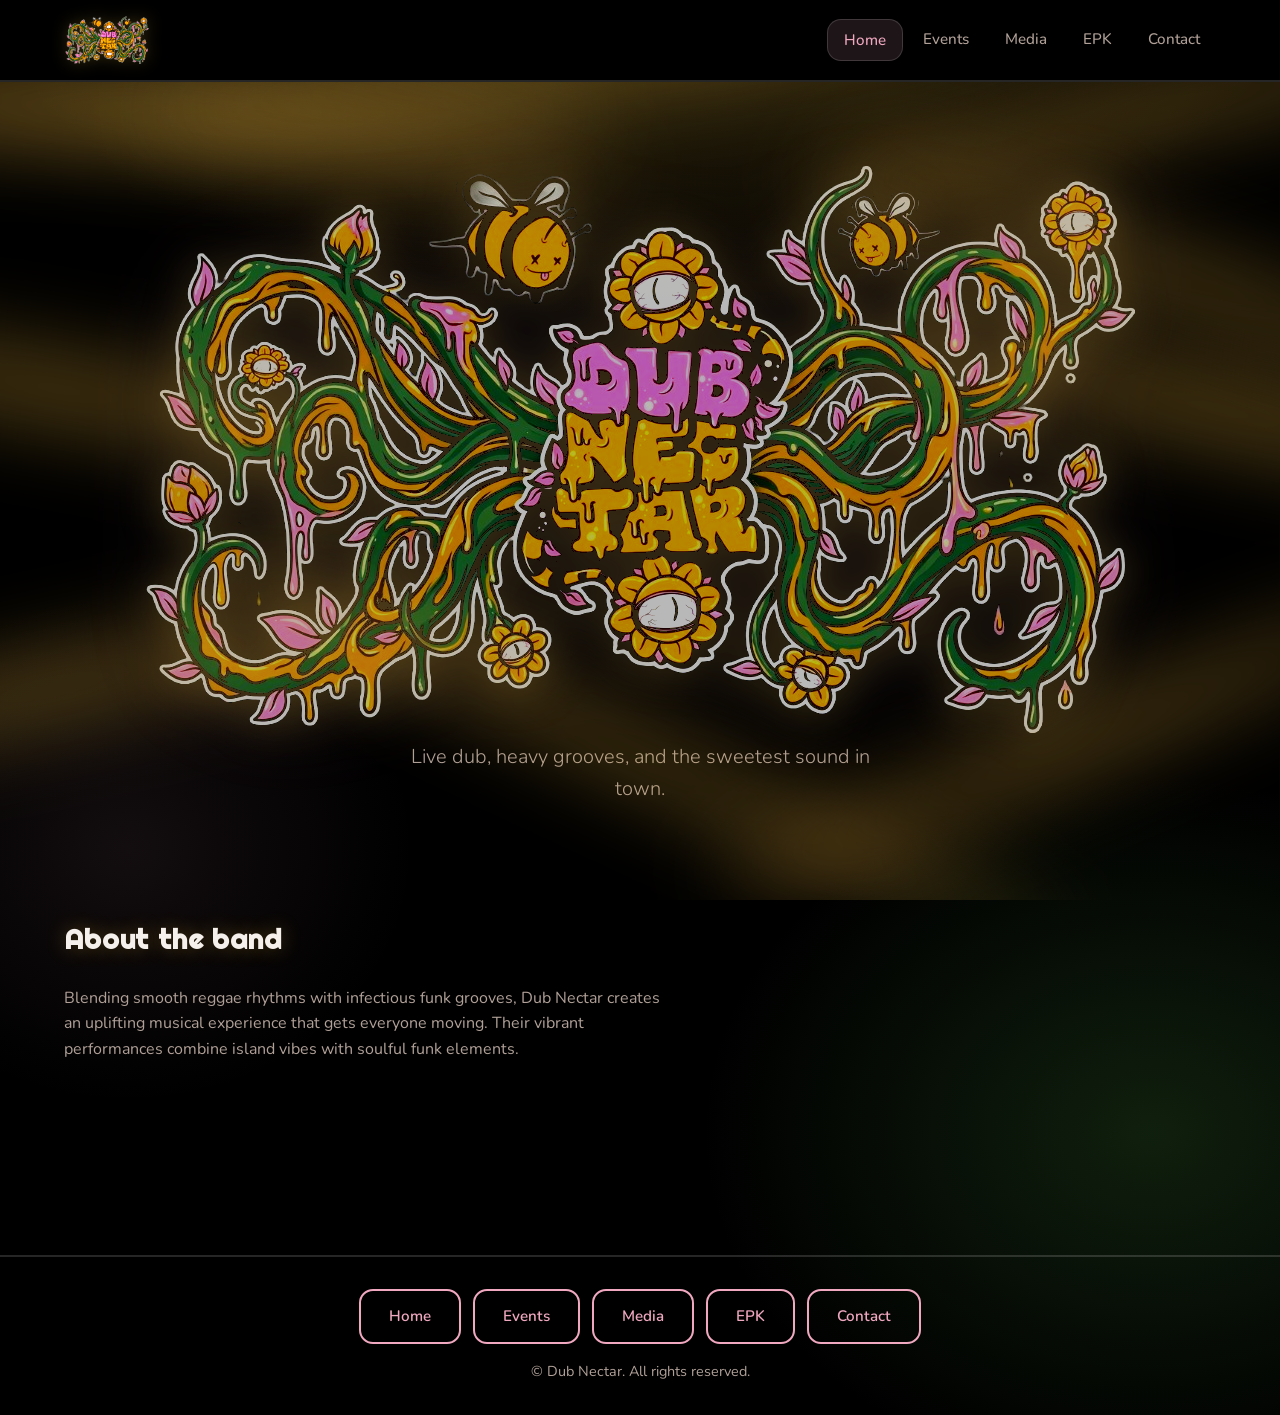
<file: index.html>
<!DOCTYPE html>
<html lang="en">
<head>
  <meta charset="UTF-8">
  <meta name="viewport" content="width=device-width, initial-scale=1.0">
  <title>Dub Nectar — Home</title>
  <link rel="stylesheet" href="css/styles.css?v=13">
</head>
<body>
  <div class="smoke-layer" id="smoke-layer" aria-hidden="true">
    <div class="smoke-blob" data-blob="0" data-rotation="0"></div>
    <div class="smoke-blob" data-blob="1" data-rotation="-18"></div>
    <div class="smoke-blob" data-blob="2" data-rotation="8"></div>
    <div class="smoke-blob" data-blob="3" data-rotation="25"></div>
    <div class="smoke-blob" data-blob="4" data-rotation="-8"></div>
    <div class="smoke-blob" data-blob="5" data-rotation="12"></div>
    <div class="smoke-blob" data-blob="6" data-rotation="-22"></div>
    <div class="smoke-blob" data-blob="7" data-rotation="6"></div>
    <div class="smoke-blob" data-blob="8" data-rotation="-12"></div>
    <div class="smoke-blob" data-blob="9" data-rotation="18"></div>
  </div>
  <header class="site-header">
    <div class="inner">
      <a href="index.html" class="logo">
        <span class="logo-blend"><img src="images/dubnectar-logo.png?v=4" alt="Dub Nectar" width="160" height="60"></span>
      </a>
      <nav aria-label="Main">
        <ul class="nav-list">
          <li><a href="index.html" aria-current="page">Home</a></li>
          <li><a href="events.html">Events</a></li>
          <li><a href="media.html">Media</a></li>
          <li><a href="epk.html">EPK</a></li>
          <li><a href="contact.html">Contact</a></li>
        </ul>
      </nav>
    </div>
  </header>

  <main>
    <section class="hero">
      <h1 class="hero-logo">
        <span class="hero-logo-blend"><img src="images/dubnectar-logo.png?v=4" alt="Dub Nectar"></span>
      </h1>
      <p class="tagline">Live dub, heavy grooves, and the sweetest sound in town.</p>
    </section>

    <section class="section">
      <h2 class="section-title">About the band</h2>
      <p style="max-width: 60ch; color: var(--text-muted); margin: 0;">
        Blending smooth reggae rhythms with infectious funk grooves, Dub Nectar creates an uplifting musical experience that gets everyone moving. Their vibrant performances combine island vibes with soulful funk elements.
      </p>
    </section>
  </main>

  <footer class="site-footer">
    <ul class="nav-list">
      <li><a href="index.html">Home</a></li>
      <li><a href="events.html">Events</a></li>
      <li><a href="media.html">Media</a></li>
      <li><a href="epk.html">EPK</a></li>
      <li><a href="contact.html">Contact</a></li>
    </ul>
    <p>© Dub Nectar. All rights reserved.</p>
  </footer>
  <script src="js/smoke.js"></script>
</body>
</html>
</file>
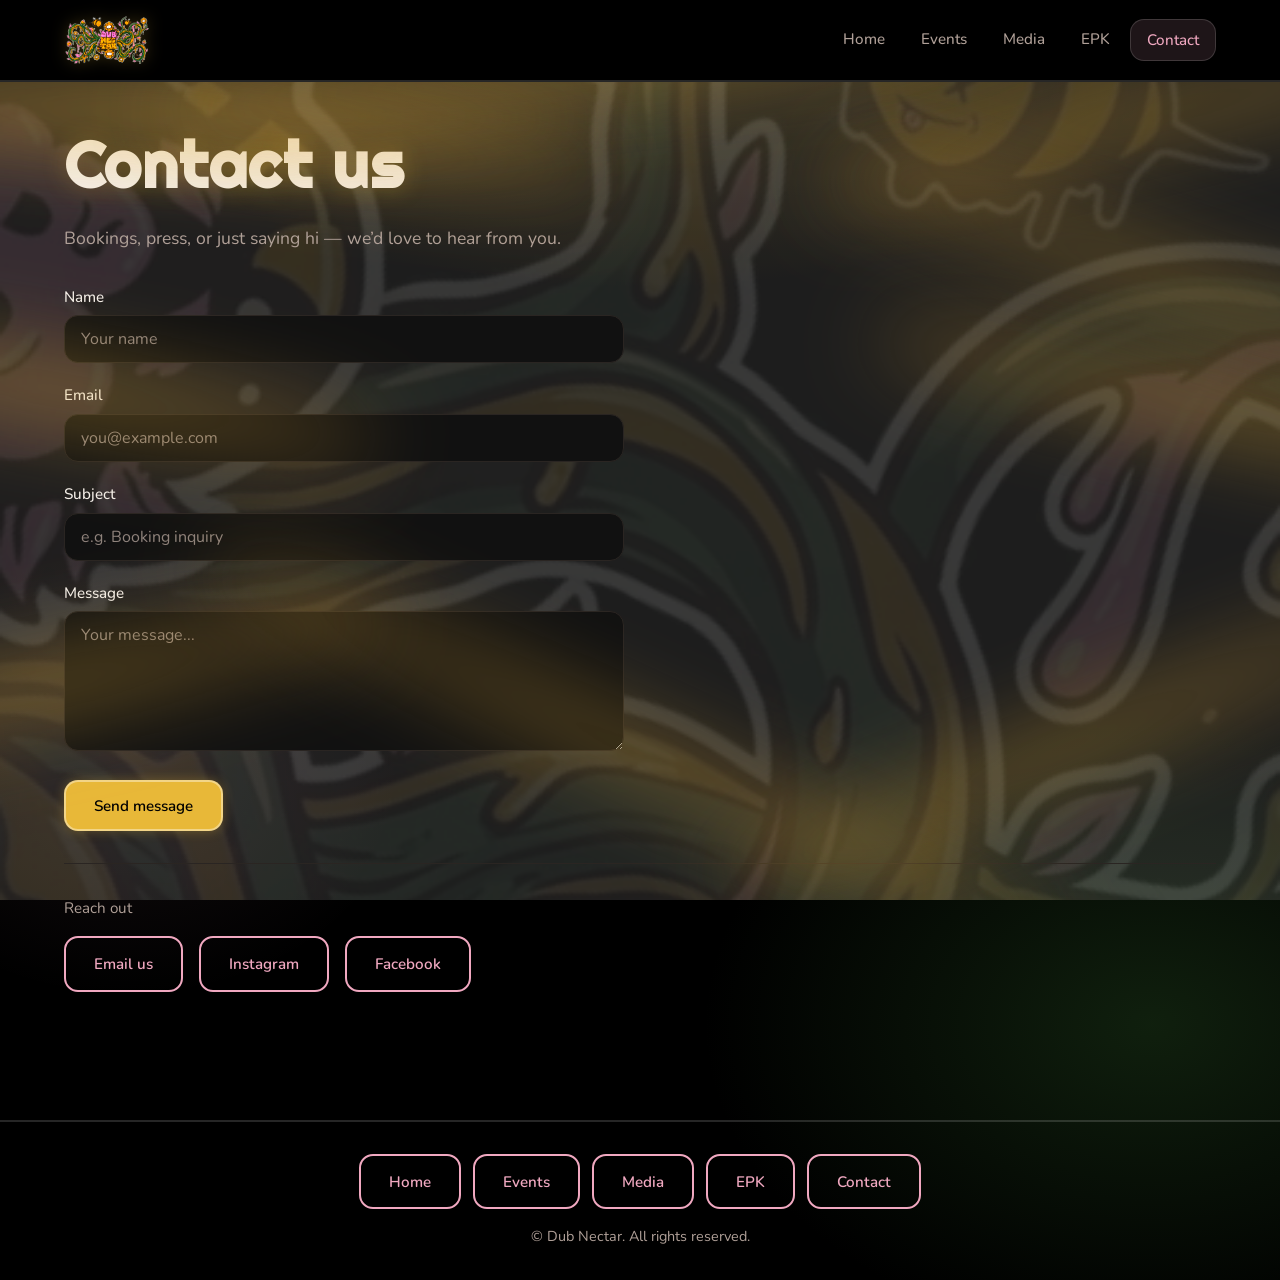
<file: contact.html>
<!DOCTYPE html>
<html lang="en">
<head>
  <meta charset="UTF-8">
  <meta name="viewport" content="width=device-width, initial-scale=1.0">
  <title>Contact — Dub Nectar</title>
  <link rel="stylesheet" href="css/styles.css?v=13">
</head>
<body>
  <div class="contact-bg-overlay" aria-hidden="true"></div>
  <div class="smoke-layer" id="smoke-layer" aria-hidden="true">
    <div class="smoke-blob" data-blob="0" data-rotation="0"></div>
    <div class="smoke-blob" data-blob="1" data-rotation="-18"></div>
    <div class="smoke-blob" data-blob="2" data-rotation="8"></div>
    <div class="smoke-blob" data-blob="3" data-rotation="25"></div>
    <div class="smoke-blob" data-blob="4" data-rotation="-8"></div>
    <div class="smoke-blob" data-blob="5" data-rotation="12"></div>
    <div class="smoke-blob" data-blob="6" data-rotation="-22"></div>
    <div class="smoke-blob" data-blob="7" data-rotation="6"></div>
    <div class="smoke-blob" data-blob="8" data-rotation="-12"></div>
    <div class="smoke-blob" data-blob="9" data-rotation="18"></div>
  </div>
  <header class="site-header">
    <div class="inner">
      <a href="index.html" class="logo">
        <span class="logo-blend"><img src="images/dubnectar-logo.png?v=4" alt="Dub Nectar" width="160" height="60"></span>
      </a>
      <nav aria-label="Main">
        <ul class="nav-list">
          <li><a href="index.html">Home</a></li>
          <li><a href="events.html">Events</a></li>
          <li><a href="media.html">Media</a></li>
          <li><a href="epk.html">EPK</a></li>
          <li><a href="contact.html" aria-current="page">Contact</a></li>
        </ul>
      </nav>
    </div>
  </header>

  <main>
    <h1 class="page-title">Contact us</h1>
    <p class="page-subtitle">Bookings, press, or just saying hi — we’d love to hear from you.</p>

    <form class="contact-form" action="https://formspree.io/f/xojkldbb" method="POST">
      <input type="hidden" name="_replyto" id="contact-replyto">
      <div class="form-group">
        <label for="name">Name</label>
        <input type="text" id="name" name="name" placeholder="Your name" required>
      </div>
      <div class="form-group">
        <label for="email">Email</label>
        <input type="email" id="email" name="email" placeholder="you@example.com" required>
      </div>
      <div class="form-group">
        <label for="subject">Subject</label>
        <input type="text" id="subject" name="subject" placeholder="e.g. Booking inquiry">
      </div>
      <div class="form-group">
        <label for="message">Message</label>
        <textarea id="message" name="message" placeholder="Your message..." required></textarea>
      </div>
      <button type="submit" class="btn btn-primary">Send message</button>
    </form>

    <div class="contact-info">
      <p class="contact-info-label">Reach out</p>
      <div class="contact-buttons">
        <a href="mailto:booking@801familystudios.com" class="btn btn-secondary contact-btn">Email us</a>
        <a href="https://www.instagram.com/thedubnectar/" target="_blank" rel="noopener noreferrer" class="btn btn-secondary contact-btn">Instagram</a>
        <a href="https://www.facebook.com/newbornslaves/" target="_blank" rel="noopener noreferrer" class="btn btn-secondary contact-btn">Facebook</a>
      </div>
    </div>
  </main>

  <footer class="site-footer">
    <ul class="nav-list">
      <li><a href="index.html">Home</a></li>
      <li><a href="events.html">Events</a></li>
      <li><a href="media.html">Media</a></li>
      <li><a href="epk.html">EPK</a></li>
      <li><a href="contact.html">Contact</a></li>
    </ul>
    <p>© Dub Nectar. All rights reserved.</p>
  </footer>
  <script src="js/smoke.js"></script>
  <script>
    document.querySelector('.contact-form').addEventListener('submit', function() {
      document.getElementById('contact-replyto').value = document.getElementById('email').value;
    });
  </script>
</body>
</html>
</file>
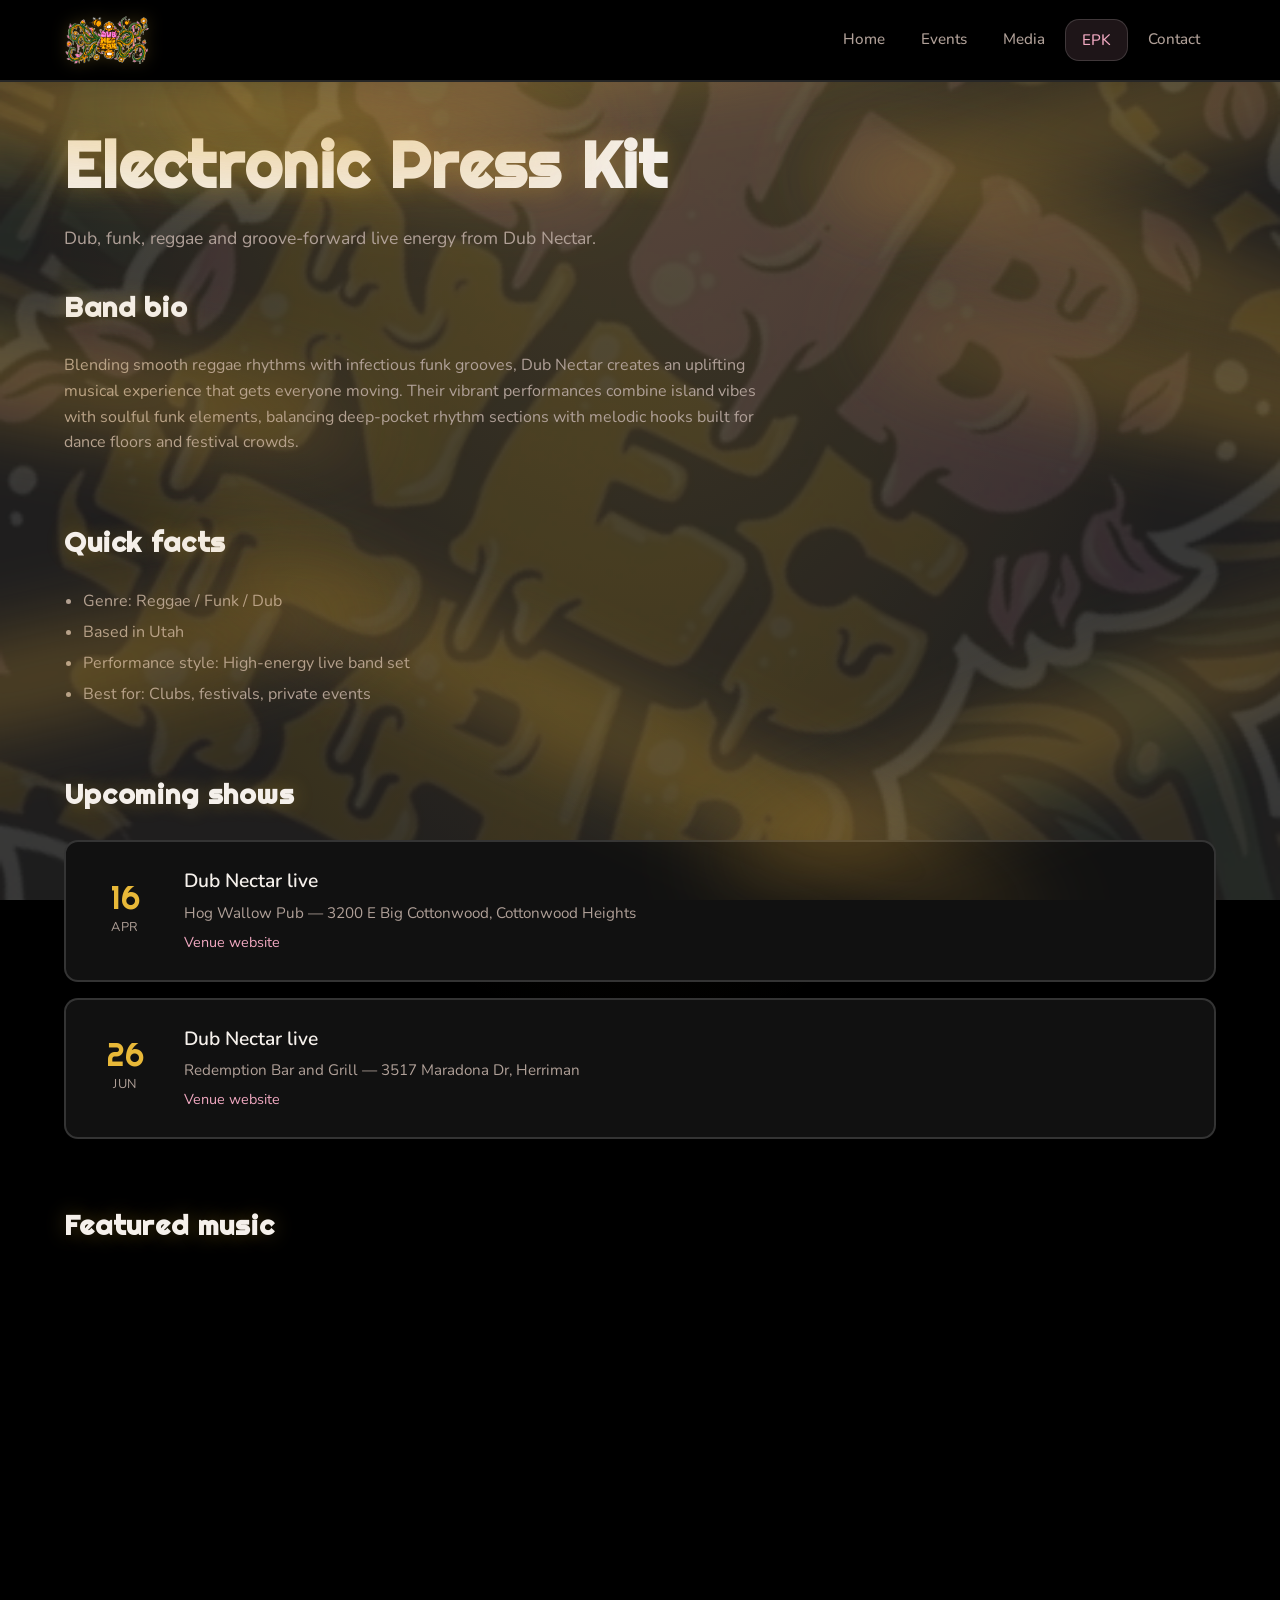
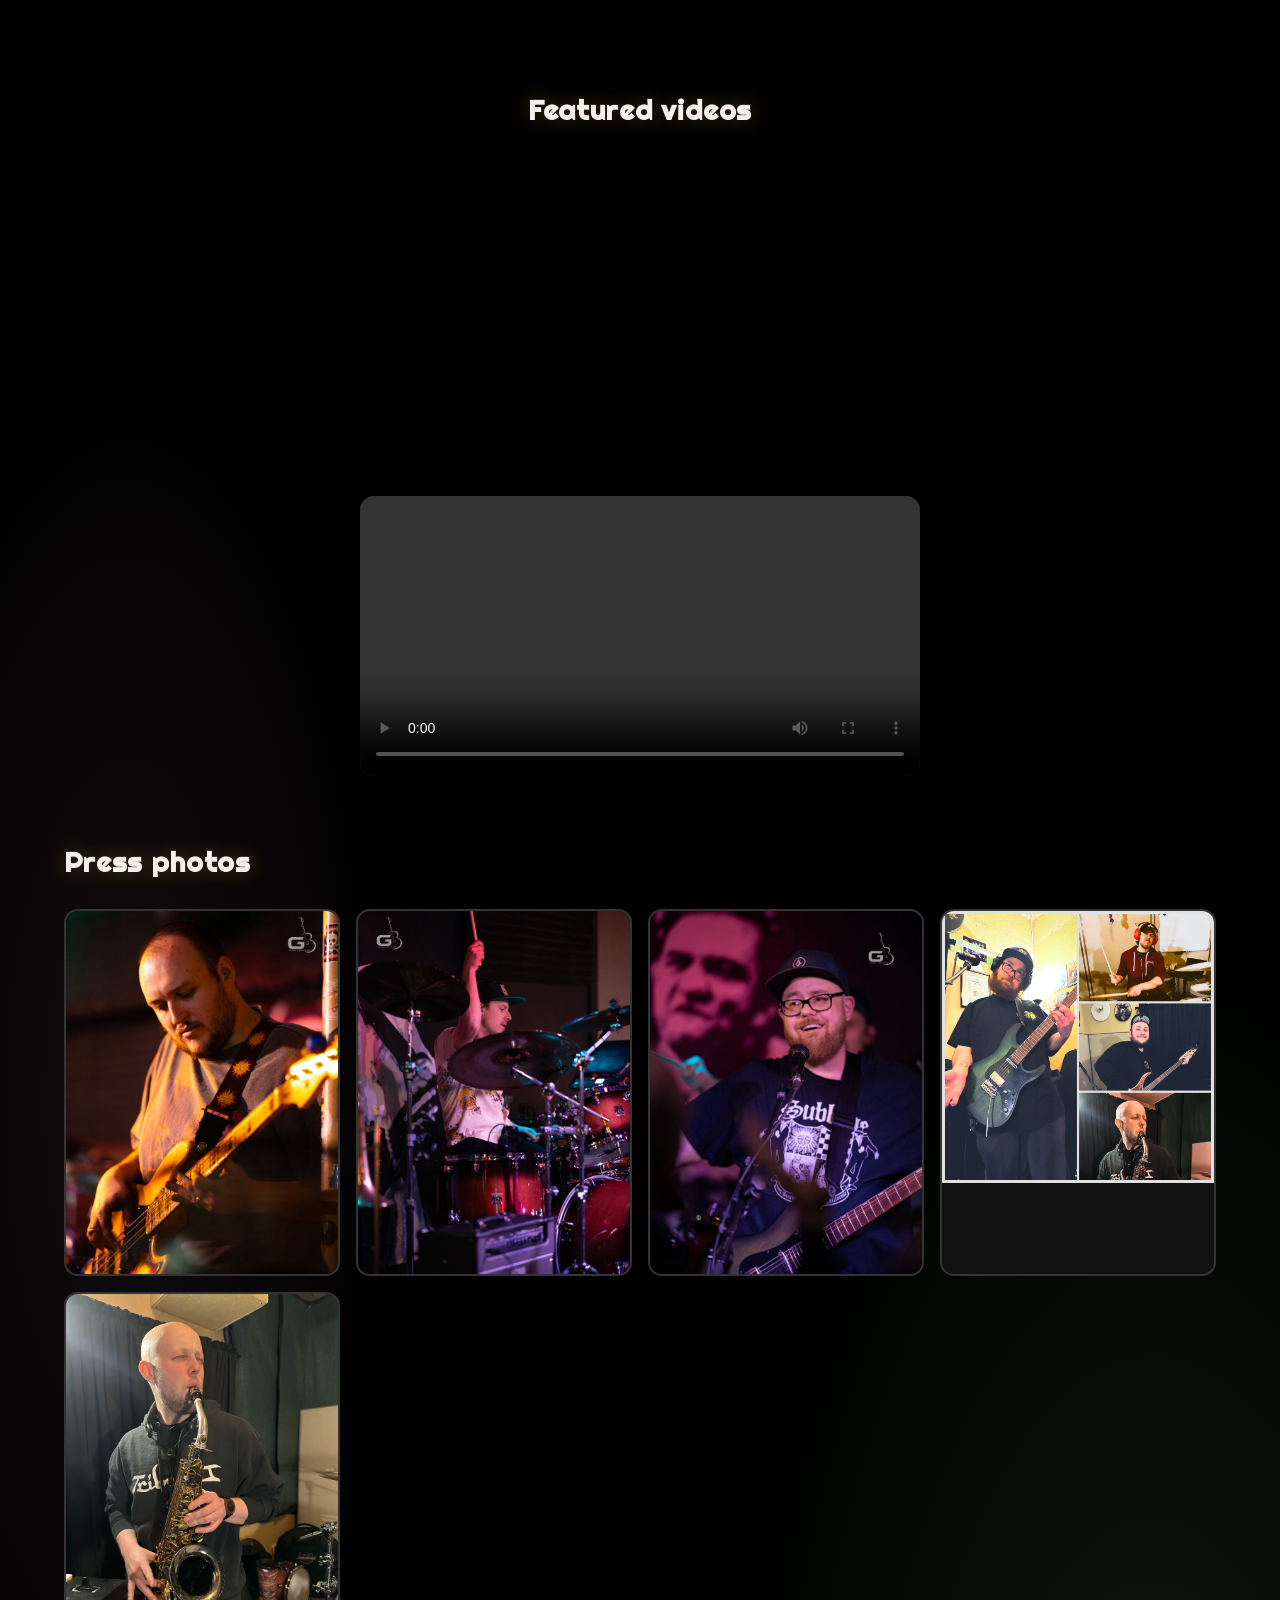
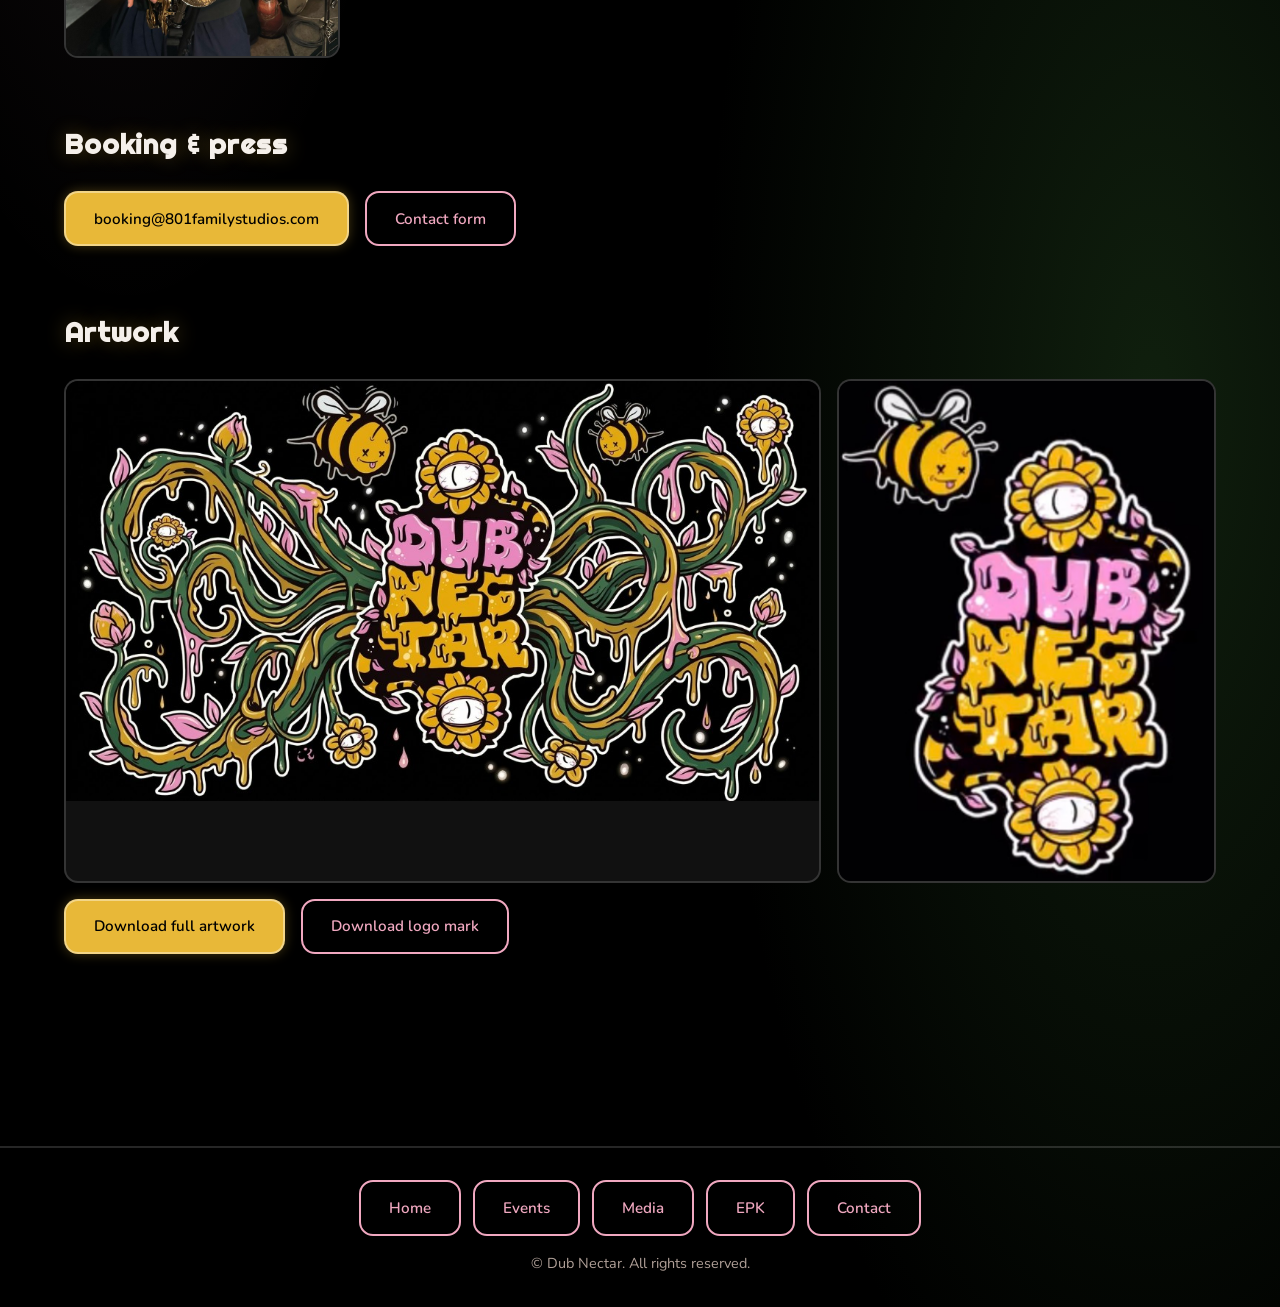
<file: epk.html>
<!DOCTYPE html>
<html lang="en">
<head>
  <meta charset="UTF-8">
  <meta name="viewport" content="width=device-width, initial-scale=1.0">
  <title>EPK — Dub Nectar</title>
  <link rel="stylesheet" href="css/styles.css?v=17">
</head>
<body>
  <div class="media-bg-overlay" aria-hidden="true"></div>
  <div class="smoke-layer" id="smoke-layer" aria-hidden="true">
    <div class="smoke-blob" data-blob="0" data-rotation="0"></div>
    <div class="smoke-blob" data-blob="1" data-rotation="-18"></div>
    <div class="smoke-blob" data-blob="2" data-rotation="8"></div>
    <div class="smoke-blob" data-blob="3" data-rotation="25"></div>
    <div class="smoke-blob" data-blob="4" data-rotation="-8"></div>
    <div class="smoke-blob" data-blob="5" data-rotation="12"></div>
    <div class="smoke-blob" data-blob="6" data-rotation="-22"></div>
    <div class="smoke-blob" data-blob="7" data-rotation="6"></div>
    <div class="smoke-blob" data-blob="8" data-rotation="-12"></div>
    <div class="smoke-blob" data-blob="9" data-rotation="18"></div>
  </div>

  <header class="site-header">
    <div class="inner">
      <a href="index.html" class="logo">
        <span class="logo-blend"><img src="images/dubnectar-logo.png?v=4" alt="Dub Nectar" width="160" height="60"></span>
      </a>
      <nav aria-label="Main">
        <ul class="nav-list">
          <li><a href="index.html">Home</a></li>
          <li><a href="events.html">Events</a></li>
          <li><a href="media.html">Media</a></li>
          <li><a href="epk.html" aria-current="page">EPK</a></li>
          <li><a href="contact.html">Contact</a></li>
        </ul>
      </nav>
    </div>
  </header>

  <main>
    <h1 class="page-title">Electronic Press Kit</h1>
    <p class="page-subtitle">Dub, funk, reggae and groove-forward live energy from Dub Nectar.</p>

    <section class="section">
      <h2 class="section-title">Band bio</h2>
      <p class="epk-copy">
        Blending smooth reggae rhythms with infectious funk grooves, Dub Nectar creates an uplifting musical
        experience that gets everyone moving. Their vibrant performances combine island vibes with soulful funk
        elements, balancing deep-pocket rhythm sections with melodic hooks built for dance floors and festival
        crowds.
      </p>
    </section>

    <section class="section">
      <h2 class="section-title">Quick facts</h2>
      <ul class="epk-facts">
        <li>Genre: Reggae / Funk / Dub</li>
        <li>Based in Utah</li>
        <li>Performance style: High-energy live band set</li>
        <li>Best for: Clubs, festivals, private events</li>
      </ul>
    </section>

    <section class="section">
      <h2 class="section-title">Upcoming shows</h2>
      <ul class="events-list">
        <li class="event-item">
          <div class="event-date">
            <span class="day">16</span>
            <span class="month">Apr</span>
          </div>
          <div class="event-details">
            <h3>Dub Nectar live</h3>
            <span class="venue">Hog Wallow Pub — 3200 E Big Cottonwood, Cottonwood Heights</span>
            <a href="https://thehogwallow.com" target="_blank" rel="noopener noreferrer" class="venue-link">Venue website</a>
          </div>
        </li>
        <li class="event-item">
          <div class="event-date">
            <span class="day">26</span>
            <span class="month">Jun</span>
          </div>
          <div class="event-details">
            <h3>Dub Nectar live</h3>
            <span class="venue">Redemption Bar and Grill — 3517 Maradona Dr, Herriman</span>
            <a href="https://redemptionbarandgrill.com" target="_blank" rel="noopener noreferrer" class="venue-link">Venue website</a>
          </div>
        </li>
      </ul>
    </section>

    <section class="section">
      <h2 class="section-title">Featured music</h2>
      <div class="spotify-embed-wrap">
        <iframe class="spotify-embed" title="Dub Nectar on Spotify" src="https://open.spotify.com/embed/artist/3VOB8pqczKq08vAJYIXmeO?utm_source=generator" width="100%" height="352" frameborder="0" allowfullscreen="" allow="autoplay; clipboard-write; encrypted-media; fullscreen; picture-in-picture" loading="lazy"></iframe>
      </div>
    </section>

    <section class="section section--videos">
      <h2 class="section-title">Featured videos</h2>
      <div class="video-stack">
        <div class="video-embed-wrap">
          <iframe width="560" height="315" src="https://www.youtube.com/embed/EoBzsd-HiXo?si=T4Zd0s2lYVKvGLE8" title="Dub Nectar YouTube video" frameborder="0" allow="accelerometer; autoplay; clipboard-write; encrypted-media; gyroscope; picture-in-picture; web-share" referrerpolicy="strict-origin-when-cross-origin" allowfullscreen></iframe>
        </div>
        <div class="video-embed-wrap">
          <video controls preload="metadata">
            <source src="videos/dubnectvid.mov" type="video/quicktime">
            Your browser does not support this video tag.
          </video>
        </div>
      </div>
    </section>

    <section class="section">
      <h2 class="section-title">Press photos</h2>
      <div class="epk-photo-grid">
        <figure class="epk-photo">
          <img src="images/epk-bradshaw.png" alt="Dub Nectar bassist performing live">
        </figure>
        <figure class="epk-photo">
          <img src="images/epk-michael.png" alt="Dub Nectar drummer performing live">
        </figure>
        <figure class="epk-photo">
          <img src="images/epk-rhett.png" alt="Dub Nectar guitarist and vocalist performing live">
        </figure>
        <figure class="epk-photo">
          <img src="images/epk-band-collage.png" alt="Dub Nectar band collage in rehearsal and studio settings">
        </figure>
        <figure class="epk-photo">
          <img src="images/epk-sax.png" alt="Dub Nectar saxophone player portrait in studio">
        </figure>
      </div>
    </section>

    <section class="section">
      <h2 class="section-title">Booking & press</h2>
      <div class="epk-actions">
        <a href="mailto:booking@801familystudios.com" class="btn btn-primary">booking@801familystudios.com</a>
        <a href="contact.html" class="btn btn-secondary">Contact form</a>
      </div>
    </section>

    <section class="section">
      <h2 class="section-title">Artwork</h2>
      <div class="epk-artwork-grid">
        <figure class="epk-artwork epk-artwork--wide">
          <img src="images/epk-artwork-wide.png" alt="Dub Nectar illustrated artwork with vines, bees, and flowers">
        </figure>
        <figure class="epk-artwork epk-artwork--mark">
          <img src="images/epk-artwork-mark.png" alt="Dub Nectar illustrated logo mark">
        </figure>
      </div>
      <div class="epk-actions epk-downloads">
        <a href="images/epk-artwork-wide.png" download="dub-nectar-artwork-wide.png" class="btn btn-primary">Download full artwork</a>
        <a href="images/epk-artwork-mark.png" download="dub-nectar-logo-mark.png" class="btn btn-secondary">Download logo mark</a>
      </div>
    </section>
  </main>

  <footer class="site-footer">
    <ul class="nav-list">
      <li><a href="index.html">Home</a></li>
      <li><a href="events.html">Events</a></li>
      <li><a href="media.html">Media</a></li>
      <li><a href="epk.html">EPK</a></li>
      <li><a href="contact.html">Contact</a></li>
    </ul>
    <p>© Dub Nectar. All rights reserved.</p>
  </footer>
  <script src="js/smoke.js"></script>
</body>
</html>
</file>
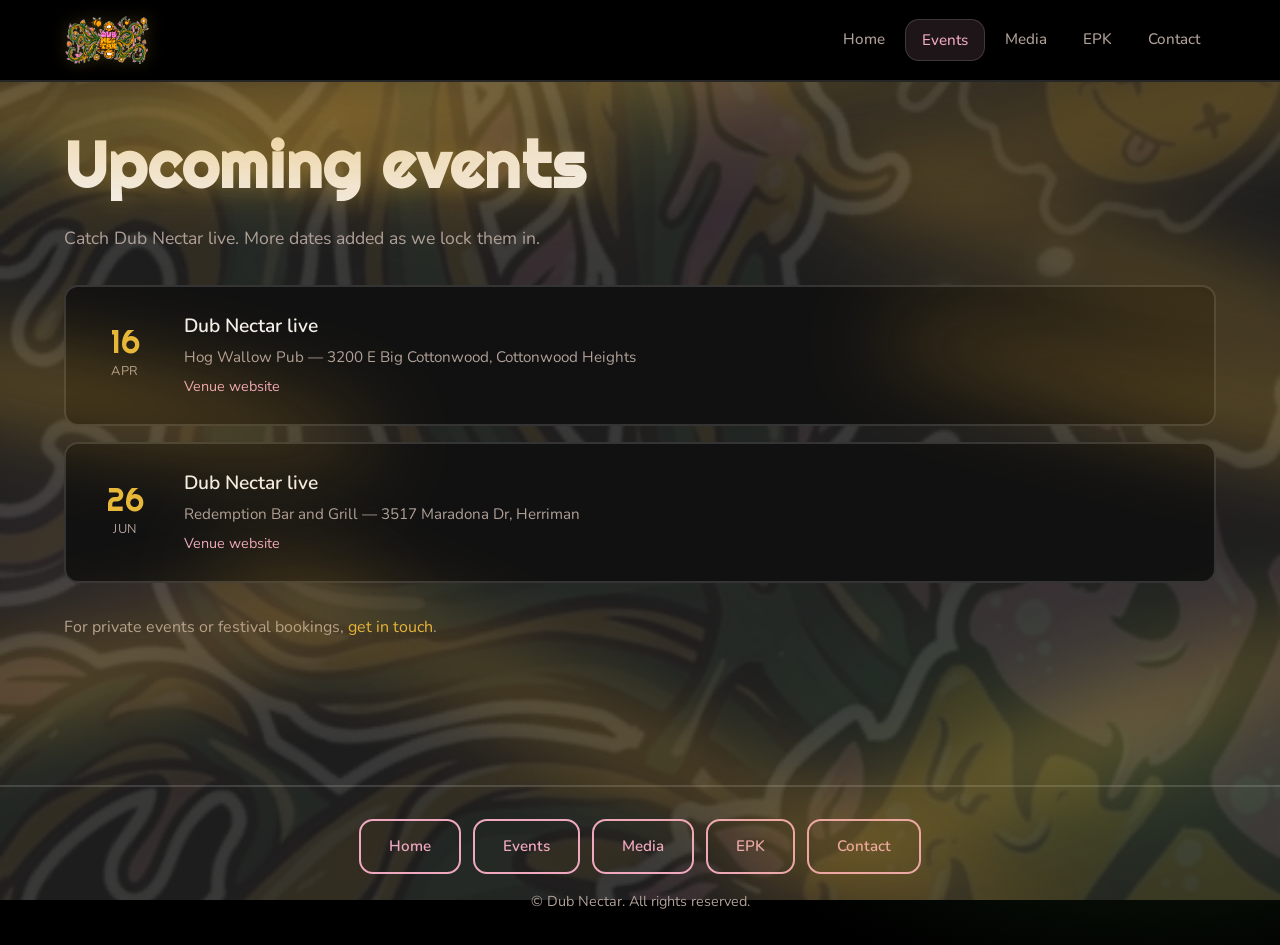
<file: events.html>
<!DOCTYPE html>
<html lang="en">
<head>
  <meta charset="UTF-8">
  <meta name="viewport" content="width=device-width, initial-scale=1.0">
  <title>Upcoming events — Dub Nectar</title>
  <link rel="stylesheet" href="css/styles.css?v=13">
</head>
<body>
  <div class="events-bg-overlay" aria-hidden="true"></div>
  <div class="smoke-layer" id="smoke-layer" aria-hidden="true">
    <div class="smoke-blob" data-blob="0" data-rotation="0"></div>
    <div class="smoke-blob" data-blob="1" data-rotation="-18"></div>
    <div class="smoke-blob" data-blob="2" data-rotation="8"></div>
    <div class="smoke-blob" data-blob="3" data-rotation="25"></div>
    <div class="smoke-blob" data-blob="4" data-rotation="-8"></div>
    <div class="smoke-blob" data-blob="5" data-rotation="12"></div>
    <div class="smoke-blob" data-blob="6" data-rotation="-22"></div>
    <div class="smoke-blob" data-blob="7" data-rotation="6"></div>
    <div class="smoke-blob" data-blob="8" data-rotation="-12"></div>
    <div class="smoke-blob" data-blob="9" data-rotation="18"></div>
  </div>
  <header class="site-header">
    <div class="inner">
      <a href="index.html" class="logo">
        <span class="logo-blend"><img src="images/dubnectar-logo.png?v=4" alt="Dub Nectar" width="160" height="60"></span>
      </a>
      <nav aria-label="Main">
        <ul class="nav-list">
          <li><a href="index.html">Home</a></li>
          <li><a href="events.html" aria-current="page">Events</a></li>
          <li><a href="media.html">Media</a></li>
          <li><a href="epk.html">EPK</a></li>
          <li><a href="contact.html">Contact</a></li>
        </ul>
      </nav>
    </div>
  </header>

  <main>
    <h1 class="page-title">Upcoming events</h1>
    <p class="page-subtitle">Catch Dub Nectar live. More dates added as we lock them in.</p>

    <ul class="events-list">
      <li class="event-item">
        <div class="event-date">
          <span class="day">16</span>
          <span class="month">Apr</span>
        </div>
        <div class="event-details">
          <h3>Dub Nectar live</h3>
          <span class="venue">Hog Wallow Pub — 3200 E Big Cottonwood, Cottonwood Heights</span>
          <a href="https://thehogwallow.com" target="_blank" rel="noopener noreferrer" class="venue-link">Venue website</a>
        </div>
      </li>
      <li class="event-item">
        <div class="event-date">
          <span class="day">26</span>
          <span class="month">Jun</span>
        </div>
        <div class="event-details">
          <h3>Dub Nectar live</h3>
          <span class="venue">Redemption Bar and Grill — 3517 Maradona Dr, Herriman</span>
          <a href="https://redemptionbarandgrill.com" target="_blank" rel="noopener noreferrer" class="venue-link">Venue website</a>
        </div>
      </li>
    </ul>

    <p style="color: var(--text-muted); margin-top: 2rem;">
      For private events or festival bookings, <a href="contact.html">get in touch</a>.
    </p>
  </main>

  <footer class="site-footer">
    <ul class="nav-list">
      <li><a href="index.html">Home</a></li>
      <li><a href="events.html">Events</a></li>
      <li><a href="media.html">Media</a></li>
      <li><a href="epk.html">EPK</a></li>
      <li><a href="contact.html">Contact</a></li>
    </ul>
    <p>© Dub Nectar. All rights reserved.</p>
  </footer>
  <script src="js/smoke.js"></script>
</body>
</html>
</file>
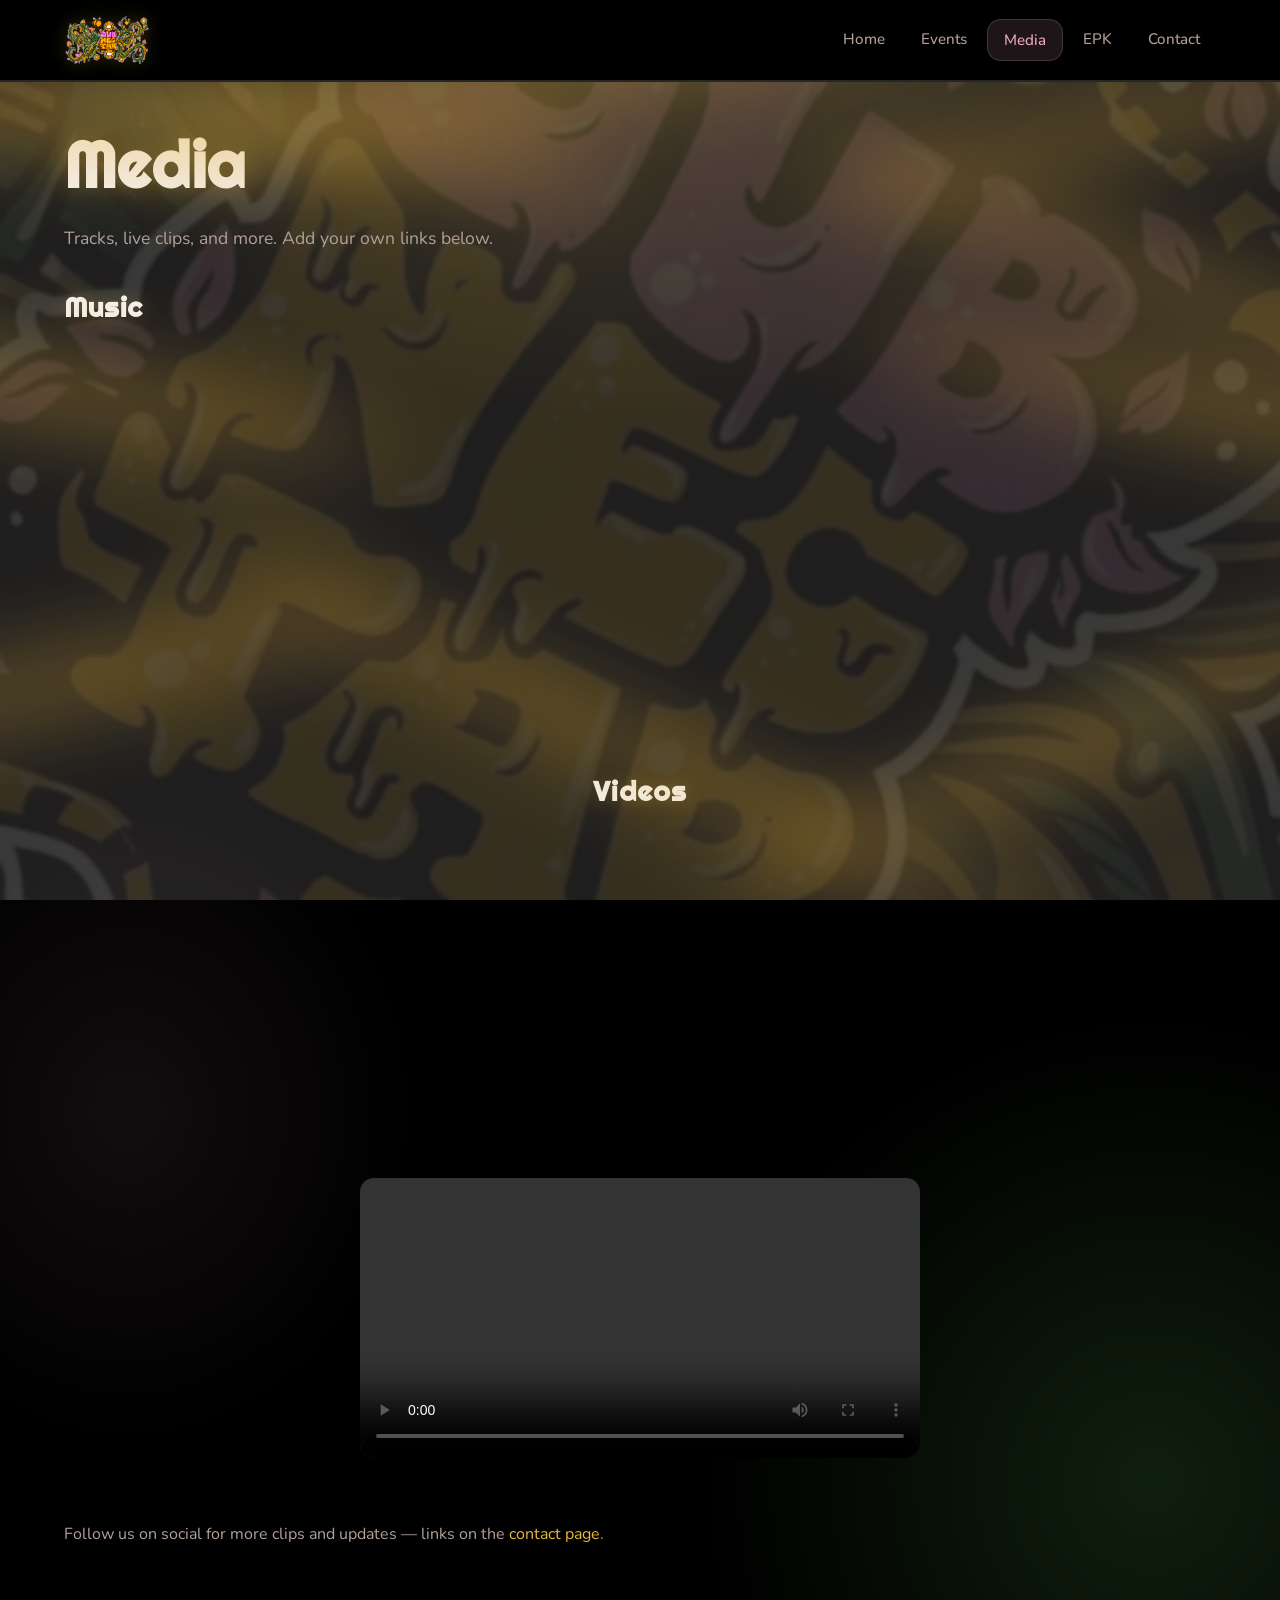
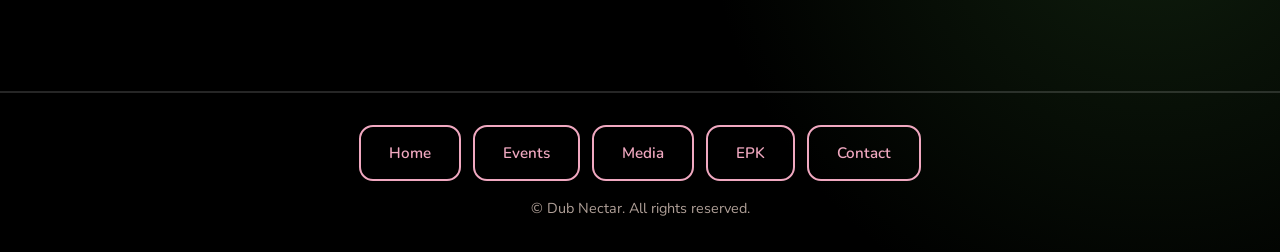
<file: media.html>
<!DOCTYPE html>
<html lang="en">
<head>
  <meta charset="UTF-8">
  <meta name="viewport" content="width=device-width, initial-scale=1.0">
  <title>Media — Dub Nectar</title>
  <link rel="stylesheet" href="css/styles.css?v=17">
</head>
<body>
  <div class="media-bg-overlay" aria-hidden="true"></div>
  <div class="smoke-layer" id="smoke-layer" aria-hidden="true">
    <div class="smoke-blob" data-blob="0" data-rotation="0"></div>
    <div class="smoke-blob" data-blob="1" data-rotation="-18"></div>
    <div class="smoke-blob" data-blob="2" data-rotation="8"></div>
    <div class="smoke-blob" data-blob="3" data-rotation="25"></div>
    <div class="smoke-blob" data-blob="4" data-rotation="-8"></div>
    <div class="smoke-blob" data-blob="5" data-rotation="12"></div>
    <div class="smoke-blob" data-blob="6" data-rotation="-22"></div>
    <div class="smoke-blob" data-blob="7" data-rotation="6"></div>
    <div class="smoke-blob" data-blob="8" data-rotation="-12"></div>
    <div class="smoke-blob" data-blob="9" data-rotation="18"></div>
  </div>
  <header class="site-header">
    <div class="inner">
      <a href="index.html" class="logo">
        <span class="logo-blend"><img src="images/dubnectar-logo.png?v=4" alt="Dub Nectar" width="160" height="60"></span>
      </a>
      <nav aria-label="Main">
        <ul class="nav-list">
          <li><a href="index.html">Home</a></li>
          <li><a href="events.html">Events</a></li>
          <li><a href="media.html" aria-current="page">Media</a></li>
          <li><a href="epk.html">EPK</a></li>
          <li><a href="contact.html">Contact</a></li>
        </ul>
      </nav>
    </div>
  </header>

  <main>
    <h1 class="page-title">Media</h1>
    <p class="page-subtitle">Tracks, live clips, and more. Add your own links below.</p>

    <section class="section">
      <h2 class="section-title">Music</h2>
      <div class="spotify-embed-wrap">
        <iframe class="spotify-embed" title="Dub Nectar on Spotify" style="border-radius:12px" src="https://open.spotify.com/embed/artist/3VOB8pqczKq08vAJYIXmeO?utm_source=generator" width="100%" height="352" frameBorder="0" allowfullscreen="" allow="autoplay; clipboard-write; encrypted-media; fullscreen; picture-in-picture" loading="lazy"></iframe>
      </div>
    </section>

    <section class="section section--videos">
      <h2 class="section-title">Videos</h2>
      <div class="video-stack">
        <div class="video-embed-wrap">
          <iframe width="560" height="315" src="https://www.youtube.com/embed/EoBzsd-HiXo?si=T4Zd0s2lYVKvGLE8" title="Dub Nectar YouTube video" frameborder="0" allow="accelerometer; autoplay; clipboard-write; encrypted-media; gyroscope; picture-in-picture; web-share" referrerpolicy="strict-origin-when-cross-origin" allowfullscreen></iframe>
        </div>
        <div class="video-embed-wrap">
          <video controls preload="metadata">
            <source src="videos/dubnectvid.mov" type="video/quicktime">
            Your browser does not support this video tag.
          </video>
        </div>
      </div>
    </section>

    <p style="color: var(--text-muted);">
      Follow us on social for more clips and updates — links on the <a href="contact.html">contact page</a>.
    </p>
  </main>

  <footer class="site-footer">
    <ul class="nav-list">
      <li><a href="index.html">Home</a></li>
      <li><a href="events.html">Events</a></li>
      <li><a href="media.html">Media</a></li>
      <li><a href="epk.html">EPK</a></li>
      <li><a href="contact.html">Contact</a></li>
    </ul>
    <p>© Dub Nectar. All rights reserved.</p>
  </footer>
  <script src="js/smoke.js"></script>
</body>
</html>
</file>
<file: css/styles.css>
/* Dub Nectar — Band site styles (logo aesthetic) */
@import url('https://fonts.googleapis.com/css2?family=Righteous&family=Nunito:wght@400;500;600;700&display=swap');

:root {
  /* Logo palette: black, bubblegum pink, honey gold, forest green */
  --black: #000000;
  --bg-dark: #0a0a0a;
  --bg-card: #111111;
  --surface: #1a1a1a;
  --pink: #f0a8c0;
  --pink-soft: #e8c8d8;
  --gold: #e8b838;
  --gold-dim: #d4a020;
  --green: #1e4620;
  --green-light: #3d6b35;
  --green-glow: rgba(45, 90, 39, 0.35);
  --nectar: var(--gold);
  --nectar-dim: var(--gold-dim);
  --nectar-glow: rgba(232, 184, 56, 0.3);
  --outline: rgba(255, 255, 255, 0.15);
  --outline-strong: rgba(255, 255, 255, 0.35);
  --text: #f5f0eb;
  --text-muted: #b0a098;
  --border: #2a2522;
  --radius: 14px;
  --font-display: 'Righteous', sans-serif;
  --font-body: 'Nunito', sans-serif;
}

*,
*::before,
*::after {
  box-sizing: border-box;
}

html {
  scroll-behavior: smooth;
}

body {
  margin: 0;
  font-family: var(--font-body);
  background: var(--black);
  color: var(--text);
  line-height: 1.6;
  min-height: 100vh;
  background-image:
    radial-gradient(ellipse 100% 60% at 50% -10%, var(--nectar-glow), transparent 55%),
    radial-gradient(ellipse 70% 50% at 90% 80%, var(--green-glow), transparent 50%),
    radial-gradient(ellipse 50% 40% at 10% 60%, rgba(240, 168, 192, 0.08), transparent 45%);
  position: relative;
}

/* Events page: illustration overlay behind the smoke */
.events-bg-overlay {
  position: fixed;
  inset: 0;
  z-index: 1;
  background-image: url("../images/events-overlay.png");
  background-size: cover;
  background-position: center;
  background-repeat: no-repeat;
  pointer-events: none;
  opacity: 0.22;
}

/* Media page: illustration overlay behind the smoke */
.media-bg-overlay {
  position: fixed;
  inset: 0;
  z-index: 1;
  background-image: url("../images/media-overlay.png");
  background-size: cover;
  background-position: center;
  background-repeat: no-repeat;
  pointer-events: none;
  opacity: 0.22;
}

/* Contact page: illustration overlay behind the smoke */
.contact-bg-overlay {
  position: fixed;
  inset: 0;
  z-index: 1;
  background-image: url("../images/contact-overlay.png");
  background-size: cover;
  background-position: center;
  background-repeat: no-repeat;
  pointer-events: none;
  opacity: 0.22;
}

/* Smoke in front as bands; center kept clear so logo shines through */
.smoke-layer {
  position: fixed;
  inset: 0;
  z-index: 2;
  pointer-events: none;
  overflow: hidden;
}

.smoke-blob {
  position: absolute;
  border-radius: 50%;
  background: radial-gradient(
    ellipse 85% 25% at 50% 50%,
    rgba(232, 184, 56, 0.52),
    rgba(232, 168, 56, 0.35) 45%,
    rgba(210, 160, 40, 0.14) 70%,
    transparent
  );
  filter: blur(42px);
  transform: translate(-50%, -50%);
  will-change: transform;
  animation: smoke-drift 25s ease-in-out infinite;
}

/* Bands along edges – avoid center (35–65%) so logo area stays clear */
.smoke-blob[data-blob="0"]  { width: 70vmax; height: 12vmax; left: 10%; top: 8%;  animation-delay: 0s; }
.smoke-blob[data-blob="1"]  { width: 58vmax; height: 11vmax; left: 88%; top: 10%; animation-delay: -5s; }
.smoke-blob[data-blob="2"]  { width: 55vmax; height: 14vmax; left: 92%; top: 48%; animation-delay: -10s; }
.smoke-blob[data-blob="3"]  { width: 72vmax; height: 11vmax; left: 50%; top: 88%; animation-delay: -2s; }
.smoke-blob[data-blob="4"]  { width: 52vmax; height: 13vmax; left: 6%;  top: 78%; animation-delay: -15s; }
.smoke-blob[data-blob="5"]  { width: 62vmax; height: 10vmax; left: 18%; top: 14%; animation-delay: -7s; }
.smoke-blob[data-blob="6"]  { width: 58vmax; height: 12vmax; left: 82%; top: 82%; animation-delay: -12s; }
.smoke-blob[data-blob="7"]  { width: 50vmax; height: 14vmax; left: 4%;  top: 42%; animation-delay: -3s; }
.smoke-blob[data-blob="8"]  { width: 68vmax; height: 10vmax; left: 48%; top: 5%;  animation-delay: -8s; }
.smoke-blob[data-blob="9"]  { width: 54vmax; height: 11vmax; left: 94%; top: 28%; animation-delay: -4s; }

@keyframes smoke-drift {
  0%, 100% { opacity: 0.9; }
  50%      { opacity: 1; }
}

a {
  color: var(--gold);
  text-decoration: none;
  transition: color 0.2s ease, opacity 0.2s ease;
}

a:hover {
  color: var(--pink);
  opacity: 0.95;
}

img {
  max-width: 100%;
  height: auto;
  display: block;
}

/* Header & Nav */
.site-header {
  position: sticky;
  top: 0;
  z-index: 50;
  background: var(--black);
  -webkit-backdrop-filter: blur(12px);
  backdrop-filter: blur(12px);
  border-bottom: 2px solid var(--outline);
}

.site-header .inner {
  max-width: 1200px;
  margin: 0 auto;
  padding: 1rem 1.5rem;
  display: flex;
  align-items: center;
  justify-content: space-between;
  flex-wrap: wrap;
  gap: 1rem;
}

.logo {
  position: relative;
  z-index: 2;
  display: block;
  line-height: 0;
}

/* Blend wrapper: any black in the logo merges with page background so no visible rectangle */
.logo-blend {
  display: inline-block;
  line-height: 0;
  mix-blend-mode: screen;
}

.logo img {
  height: 48px;
  width: auto;
  max-width: 160px;
  object-fit: contain;
  filter: saturate(1.75) contrast(1.2) brightness(1.05) drop-shadow(0 0 8px var(--nectar-glow));
  transition: filter 0.2s ease;
}

.logo:hover img {
  filter: saturate(1.9) contrast(1.22) brightness(1.08) drop-shadow(0 0 12px var(--nectar-glow));
}

.nav-list {
  list-style: none;
  margin: 0;
  padding: 0;
  display: flex;
  gap: 0.25rem;
  flex-wrap: wrap;
}

.nav-list a {
  display: block;
  padding: 0.5rem 1rem;
  color: var(--text-muted);
  font-weight: 500;
  font-size: 0.95rem;
  border-radius: var(--radius);
}

.nav-list a:hover,
.nav-list a[aria-current="page"] {
  color: var(--pink);
  background: rgba(240, 168, 192, 0.12);
  border: 1px solid var(--outline);
}

/* Main content – transparent so smoke shows through */
main {
  position: relative;
  z-index: 1;
  max-width: 1200px;
  margin: 0 auto;
  padding: 2rem 1.5rem 4rem;
  background: transparent;
}

.page-title {
  font-family: var(--font-display);
  font-size: clamp(2.5rem, 6vw, 4rem);
  letter-spacing: 0.02em;
  margin: 0 0 0.5rem;
  color: var(--text);
  text-shadow: 0 0 24px var(--nectar-glow);
}

.page-subtitle {
  color: var(--text-muted);
  font-size: 1.1rem;
  margin: 0 0 2rem;
  font-weight: 400;
}

/* Hero (homepage) – above smoke so logo shines through center */
.hero {
  position: relative;
  z-index: 5;
  text-align: center;
  padding: 3rem 1rem 5rem;
}

.hero-logo {
  margin: 0 0 0.5rem;
  line-height: 0;
}

/* Blend wrapper: prevents logo from ever showing a black background */
.hero-logo-blend {
  display: inline-block;
  line-height: 0;
  mix-blend-mode: screen;
}

.hero-logo img {
  max-width: min(95vw, 2160px);
  height: auto;
  margin: 0 auto;
  display: block;
  opacity: 0.72;
  filter: saturate(1.8) contrast(1.2) brightness(1.06) drop-shadow(0 4px 20px var(--nectar-glow)) drop-shadow(0 0 50px rgba(240, 168, 192, 0.12));
}

.hero .tagline {
  font-size: 1.25rem;
  color: var(--text-muted);
  max-width: 480px;
  margin: 0 auto 2rem;
  font-weight: 300;
}

.hero-cta {
  display: inline-flex;
  gap: 1rem;
  flex-wrap: wrap;
  justify-content: center;
}

.btn {
  display: inline-block;
  padding: 0.85rem 1.75rem;
  font-family: var(--font-body);
  font-weight: 600;
  font-size: 0.95rem;
  border-radius: var(--radius);
  border: none;
  cursor: pointer;
  transition: transform 0.2s ease, box-shadow 0.2s ease;
}

.btn-primary {
  background: var(--gold);
  color: var(--black);
  border: 2px solid rgba(255, 255, 255, 0.4);
  box-shadow: 0 0 12px var(--nectar-glow);
}

.btn-primary:hover {
  transform: translateY(-2px);
  box-shadow: 0 6px 20px var(--nectar-glow), 0 0 8px rgba(240, 168, 192, 0.2);
  background: var(--gold-dim);
}

.btn-secondary {
  background: transparent;
  color: var(--pink);
  border: 2px solid var(--pink);
}

.btn-secondary:hover {
  background: rgba(240, 168, 192, 0.15);
  transform: translateY(-2px);
  box-shadow: 0 0 16px rgba(240, 168, 192, 0.25);
}

/* Section blocks */
.section {
  margin-bottom: 4rem;
}

.section-title {
  font-family: var(--font-display);
  font-size: 1.75rem;
  letter-spacing: 0.03em;
  margin: 0 0 1.5rem;
  color: var(--text);
  text-shadow: 0 0 20px var(--nectar-glow);
}

.epk-copy {
  max-width: 70ch;
  margin: 0;
  color: var(--text-muted);
}

.epk-facts {
  margin: 0;
  padding-left: 1.2rem;
  color: var(--text-muted);
}

.epk-facts li + li {
  margin-top: 0.35rem;
}

.epk-actions {
  display: flex;
  flex-wrap: wrap;
  gap: 1rem;
}

.epk-artwork-grid {
  display: grid;
  gap: 1rem;
  grid-template-columns: 2fr 1fr;
}

.epk-artwork,
.epk-photo {
  margin: 0;
  border: 2px solid var(--outline);
  border-radius: var(--radius);
  overflow: hidden;
  background: var(--bg-card);
}

.epk-artwork img,
.epk-photo img {
  width: 100%;
  height: auto;
  object-fit: contain;
  display: block;
}

.epk-photo-grid {
  display: grid;
  gap: 1rem;
  grid-template-columns: repeat(auto-fill, minmax(260px, 1fr));
}

.epk-downloads {
  margin-top: 1rem;
}

/* Cards grid */
.cards {
  display: grid;
  gap: 1.5rem;
  grid-template-columns: repeat(auto-fill, minmax(280px, 1fr));
}

.card {
  background: var(--bg-card);
  border: 2px solid var(--outline);
  border-radius: var(--radius);
  overflow: hidden;
  transition: border-color 0.2s ease, transform 0.2s ease, box-shadow 0.2s ease;
}

.card:hover {
  border-color: var(--green-light);
  transform: translateY(-4px);
  box-shadow: 0 8px 24px var(--green-glow), 0 0 0 1px var(--gold) inset;
}

.card-image {
  aspect-ratio: 16 / 10;
  background: var(--surface);
  object-fit: cover;
}

.card-body {
  padding: 1.25rem;
}

.card-title {
  font-family: var(--font-display);
  font-size: 1.35rem;
  margin: 0 0 0.35rem;
  letter-spacing: 0.02em;
  color: var(--gold);
}

.card-meta {
  font-size: 0.9rem;
  color: var(--text-muted);
  margin: 0 0 0.5rem;
}

.card p {
  margin: 0;
  font-size: 0.95rem;
  color: var(--text-muted);
  line-height: 1.5;
}

/* Events list */
.events-list {
  list-style: none;
  margin: 0;
  padding: 0;
}

.event-item {
  display: grid;
  grid-template-columns: auto 1fr auto;
  gap: 1.5rem;
  align-items: center;
  padding: 1.5rem;
  background: var(--bg-card);
  border: 2px solid var(--outline);
  border-radius: var(--radius);
  margin-bottom: 1rem;
  transition: border-color 0.2s ease, box-shadow 0.2s ease;
}

.event-item:hover {
  border-color: var(--green-light);
  box-shadow: 0 4px 16px var(--green-glow);
}

.event-date {
  text-align: center;
  min-width: 70px;
}

.event-date .day {
  display: block;
  font-family: var(--font-display);
  font-size: 2rem;
  line-height: 1;
  color: var(--gold);
}

.event-date .month {
  font-size: 0.8rem;
  color: var(--text-muted);
  text-transform: uppercase;
  letter-spacing: 0.05em;
}

.event-details h3 {
  margin: 0 0 0.25rem;
  font-size: 1.2rem;
  font-weight: 600;
}

.event-details .venue {
  color: var(--text-muted);
  font-size: 0.95rem;
  display: block;
}

.event-details .venue-link {
  display: inline-block;
  margin-top: 0.35rem;
  font-size: 0.9rem;
  color: var(--pink);
  text-underline-offset: 2px;
}

.event-details .venue-link:hover {
  color: var(--gold);
}

.event-actions .btn {
  white-space: nowrap;
}

/* Spotify embed (Music section) */
.spotify-embed-wrap {
  max-width: 600px;
  margin: 0 auto;
}

.spotify-embed {
  display: block;
  width: 100%;
  min-height: 352px;
}

/* Video embed (Videos section) */
.section--videos {
  display: flex;
  flex-direction: column;
  align-items: center;
}

.video-stack {
  width: 100%;
  display: grid;
  gap: 1rem;
}

.video-embed-wrap {
  width: 100%;
  max-width: 560px;
  margin: 0 auto;
}

.video-embed-wrap iframe {
  width: 100%;
  aspect-ratio: 16 / 9;
  height: auto;
  border-radius: var(--radius);
}

.video-embed-wrap video {
  display: block;
  width: 100%;
  height: auto;
  border-radius: var(--radius);
  background: #000;
}

/* Media grid */
.media-grid {
  display: grid;
  gap: 1.5rem;
  grid-template-columns: repeat(auto-fill, minmax(300px, 1fr));
}

.media-card {
  background: var(--bg-card);
  border: 2px solid var(--outline);
  border-radius: var(--radius);
  overflow: hidden;
  transition: border-color 0.2s ease, box-shadow 0.2s ease;
}

.media-card:hover {
  border-color: var(--pink);
  box-shadow: 0 4px 20px rgba(240, 168, 192, 0.2);
}

.media-card .thumb {
  aspect-ratio: 16 / 9;
  background: var(--surface);
  display: flex;
  align-items: center;
  justify-content: center;
  color: var(--text-muted);
  font-size: 3rem;
}

.media-card .thumb img {
  width: 100%;
  height: 100%;
  object-fit: cover;
}

.media-card .info {
  padding: 1rem 1.25rem;
}

.media-card .info h3 {
  margin: 0 0 0.25rem;
  font-size: 1.1rem;
  font-weight: 600;
}

.media-card .info p {
  margin: 0;
  font-size: 0.9rem;
  color: var(--text-muted);
}

/* Contact form */
.contact-form {
  max-width: 560px;
}

.form-group {
  margin-bottom: 1.25rem;
}

.form-group label {
  display: block;
  font-weight: 500;
  margin-bottom: 0.4rem;
  font-size: 0.95rem;
}

.form-group input,
.form-group textarea {
  width: 100%;
  padding: 0.75rem 1rem;
  font-family: var(--font-body);
  font-size: 1rem;
  background: var(--bg-card);
  border: 1px solid var(--border);
  border-radius: var(--radius);
  color: var(--text);
  transition: border-color 0.2s ease;
}

.form-group input:focus,
.form-group textarea:focus {
  outline: none;
  border-color: var(--gold);
  box-shadow: 0 0 0 2px var(--nectar-glow);
}

.form-group textarea {
  min-height: 140px;
  resize: vertical;
}

.form-group input::placeholder,
.form-group textarea::placeholder {
  color: var(--text-muted);
  opacity: 0.8;
}

.contact-info {
  margin-top: 2rem;
  padding-top: 2rem;
  border-top: 1px solid var(--border);
}

.contact-info-label {
  margin: 0 0 1rem;
  color: var(--text-muted);
  font-size: 0.95rem;
}

.contact-buttons {
  display: flex;
  flex-wrap: wrap;
  gap: 1rem;
}

.contact-info .contact-btn {
  text-decoration: none;
}

/* Footer */
.site-footer {
  position: relative;
  z-index: 1;
  margin-top: 4rem;
  padding: 2rem 1.5rem;
  border-top: 2px solid var(--outline);
  text-align: center;
  color: var(--text-muted);
  font-size: 0.9rem;
}

.site-footer .nav-list {
  justify-content: center;
  margin-bottom: 1rem;
  gap: 0.75rem;
}

.site-footer .nav-list a {
  padding: 0.85rem 1.75rem;
  font-weight: 600;
  font-size: 0.95rem;
  border-radius: var(--radius);
  border: 2px solid var(--pink);
  color: var(--pink);
  background: transparent;
  transition: transform 0.2s ease, box-shadow 0.2s ease, background 0.2s ease;
}

.site-footer .nav-list a:hover {
  background: rgba(240, 168, 192, 0.15);
  transform: translateY(-2px);
  box-shadow: 0 0 16px rgba(240, 168, 192, 0.25);
}

.site-footer p {
  margin: 0;
}

/* Utility */
.visually-hidden {
  position: absolute;
  width: 1px;
  height: 1px;
  padding: 0;
  margin: -1px;
  overflow: hidden;
  clip: rect(0, 0, 0, 0);
  white-space: nowrap;
  border: 0;
}

@media (max-width: 640px) {
  .event-item {
    grid-template-columns: 1fr;
    text-align: center;
  }

  .event-date {
    padding-bottom: 0.5rem;
    border-bottom: 1px solid var(--border);
  }

  .epk-artwork-grid {
    grid-template-columns: 1fr;
  }
}
</file>
